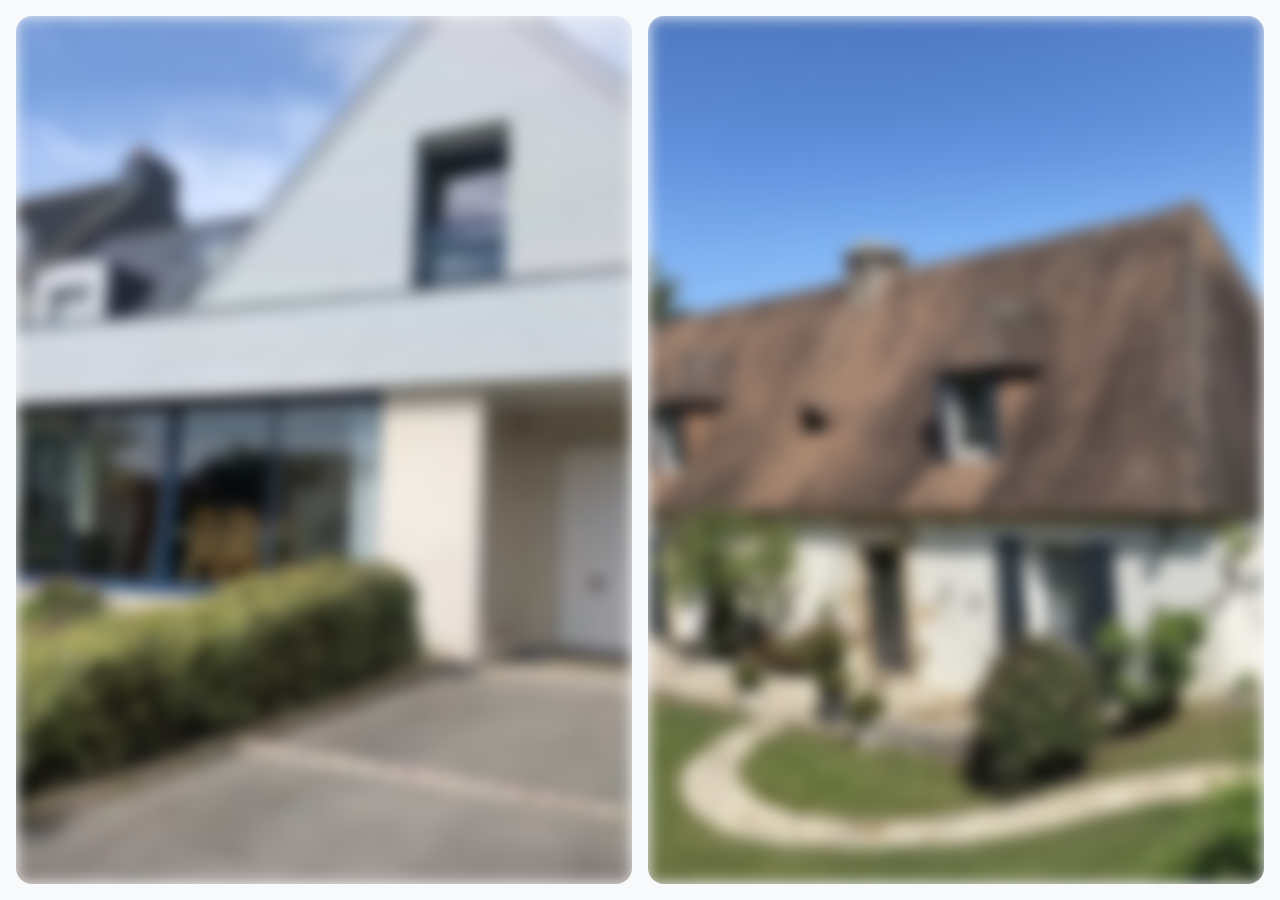
<file: index.html>
<!DOCTYPE html>
<html lang="fr">
<head>
  <meta charset="UTF-8" />
  <meta name="viewport" content="width=device-width, initial-scale=1.0"/>
  <title>Bienvenue - Locations</title>
  <style>
    * {
      margin: 0;
      padding: 0;
      box-sizing: border-box;
    }

    body {
      font-family: 'Segoe UI', sans-serif;
      background-color: #f8f9fa;
    }

    .container {
      display: flex;
      flex-direction: row;
      height: 100vh;
      gap: 1rem;
      padding: 1rem;
    }

    .card {
      flex: 1;
      position: relative;
      overflow: hidden;
      border-radius: 16px;
      cursor: pointer;
      transition: transform 0.3s;
    }

    .card img {
      width: 100%;
      height: 100%;
      object-fit: cover;
      filter: blur(8px);
      transition: filter 0.3s ease;
    }

    .card .label {
      position: absolute;
      top: 50%;
      left: 50%;
      transform: translate(-50%, -50%);
      color: white;
      font-size: 2rem;
      font-weight: bold;
      background-color: rgba(0, 0, 0, 0.4);
      padding: 1rem 2rem;
      border-radius: 12px;
      opacity: 0;
      transition: opacity 0.3s ease;
      text-align: center;
    }

    .card:hover img {
      filter: blur(0);
    }

    .card:hover .label {
      opacity: 1;
    }

    @media (max-width: 768px) {
      .container {
        flex-direction: column;
        gap: 0;
        padding: 0;
      }

      .card {
        height: 100vh;
        border-radius: 0;
      }

      .card img {
        filter: none !important;
      }

      .card .label {
        opacity: 1 !important;
        font-size: 2rem;
        background-color: rgba(0, 0, 0, 0.5);
      }
    }
  </style>
</head>
<body>

  <div class="container">
    <div class="card" onclick="location.href='ty-yan/accueil.html'">
      <img src="/img/ty-yan.png" alt="Ty Yan">
      <div class="label">Ty Yan</div>
    </div>

    <div class="card" onclick="location.href='lataleyrandie/accueil.html'">
      <img src="/img/lataleyrandie.png" alt="La Taleyrandie">
      <div class="label">La Taleyrandie</div>
    </div>
  </div>
  <script src="/script.js"></script>
</body>
</html>
</file>
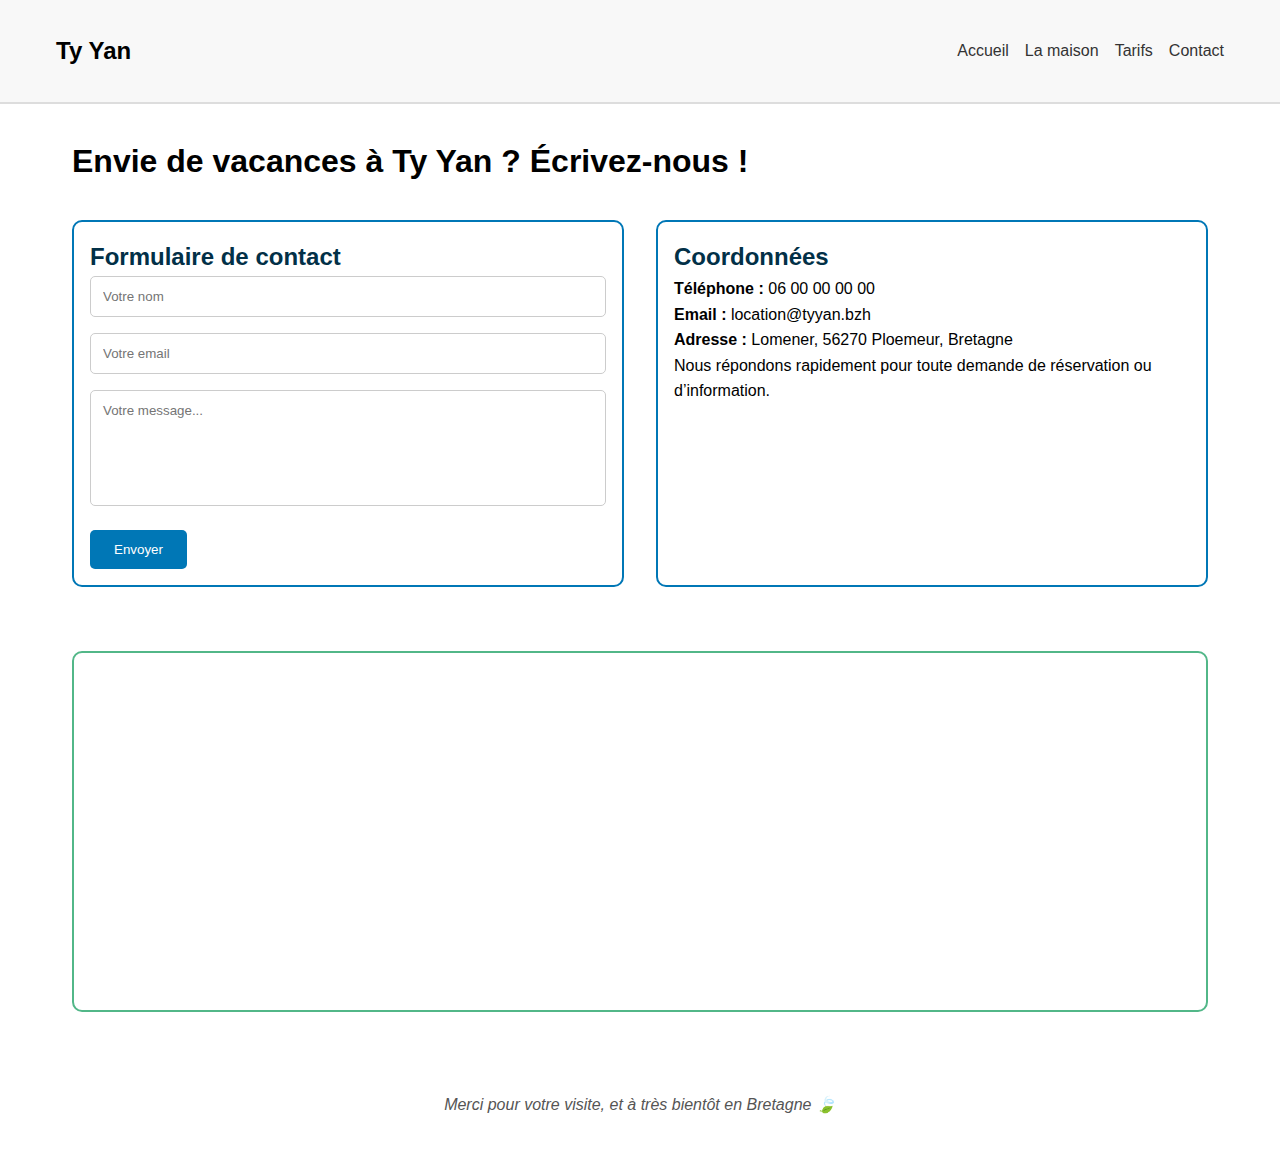
<file: contact.html>
<!DOCTYPE html>
<html lang="en">
<head>
    <meta charset="UTF-8">
    <meta name="viewport" content="width=device-width, initial-scale=1.0">
    <title>Document</title>
    <link rel="stylesheet" href="styles.css">
</head>
<body>
    <header>
        <div class="container" style="display: flex; justify-content: space-between; align-items: center;">
          <div class="logo">Ty Yan</div>
          <nav>
            <div class="burger" onclick="toggleMenu()">
              <div></div>
              <div></div>
              <div></div>
            </div>
            <ul id="nav-links">
                <li><a href="index.html">Accueil</a></li>
                <li><a href="maison.html">La maison</a></li>
                <li><a href="tarifs.html">Tarifs</a></li>
                <li><a href="contact.html">Contact</a></li>
              </ul>
          </nav>
        </div>
        <div class="container mobile-menu" id="mobileMenu" style="display: none;">
            <div class="container mobile-menu" id="mobileMenu" style="display: none;">
                <a href="index.html">Accueil</a>
                <a href="maison.html">La maison</a>
                <a href="tarifs.html">Tarifs</a>
                <a href="contact.html">Contact</a>
              </div>              
        </div>
      </header>
      <main class="contact-container">
        <h1>Envie de vacances à Ty Yan ? Écrivez-nous !</h1>
    
        <div class="contact-main">
          <div class="contact-form">
            <h2>Formulaire de contact</h2>
            <form action="#" method="POST">
              <input type="text" name="name" placeholder="Votre nom" required>
              <input type="email" name="email" placeholder="Votre email" required>
              <textarea name="message" rows="6" placeholder="Votre message..." required></textarea>
              <button type="submit">Envoyer</button>
            </form>
          </div>
    
          <div class="contact-info">
            <h2>Coordonnées</h2>
            <p><strong>Téléphone :</strong> 06 00 00 00 00</p>
            <p><strong>Email :</strong> location@tyyan.bzh</p>
            <p><strong>Adresse :</strong> Lomener, 56270 Ploemeur, Bretagne</p>
            <p>Nous répondons rapidement pour toute demande de réservation ou d’information.</p>
          </div>
        </div>
    
        <div class="map-container">
          <iframe
            src="https://www.google.com/maps/embed?pb=!1m18!1m12!1m3!1d2736.049109251994!2d-3.421689684438558!3d47.71177597918916!2m3!1f0!2f0!3f0!3m2!1i1024!2i768!4f13.1!3m3!1m2!1s0x48103cb6b7f0ff0b%3A0x3545422f2d9dd163!2sLomener%2C%2056270%20Ploemeur!5e0!3m2!1sfr!2sfr!4v1680000000000"
            allowfullscreen=""
            loading="lazy"
            referrerpolicy="no-referrer-when-downgrade"
          ></iframe>
        </div>
    
        <p class="thanks-message">Merci pour votre visite, et à très bientôt en Bretagne 🍃</p>
      </main>
    <script src="script.js"></script>
</body>
</html>
</file>
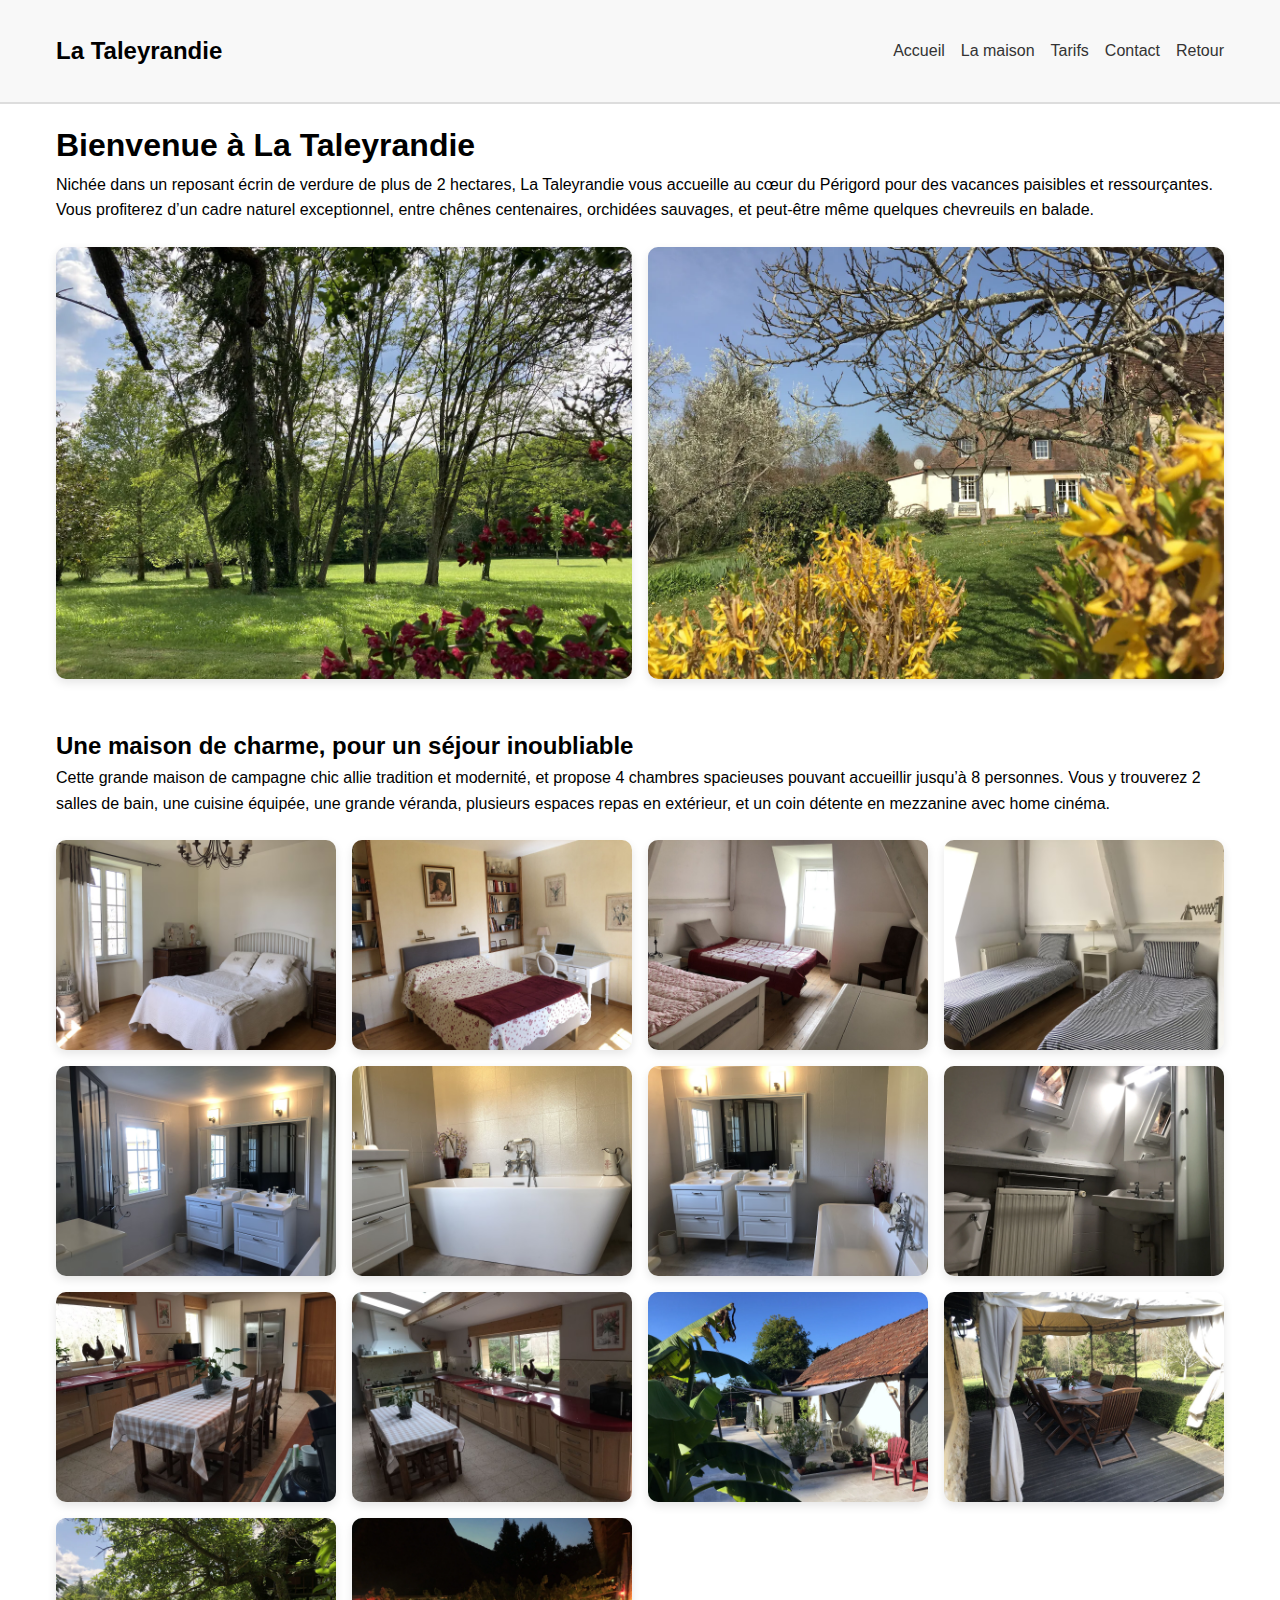
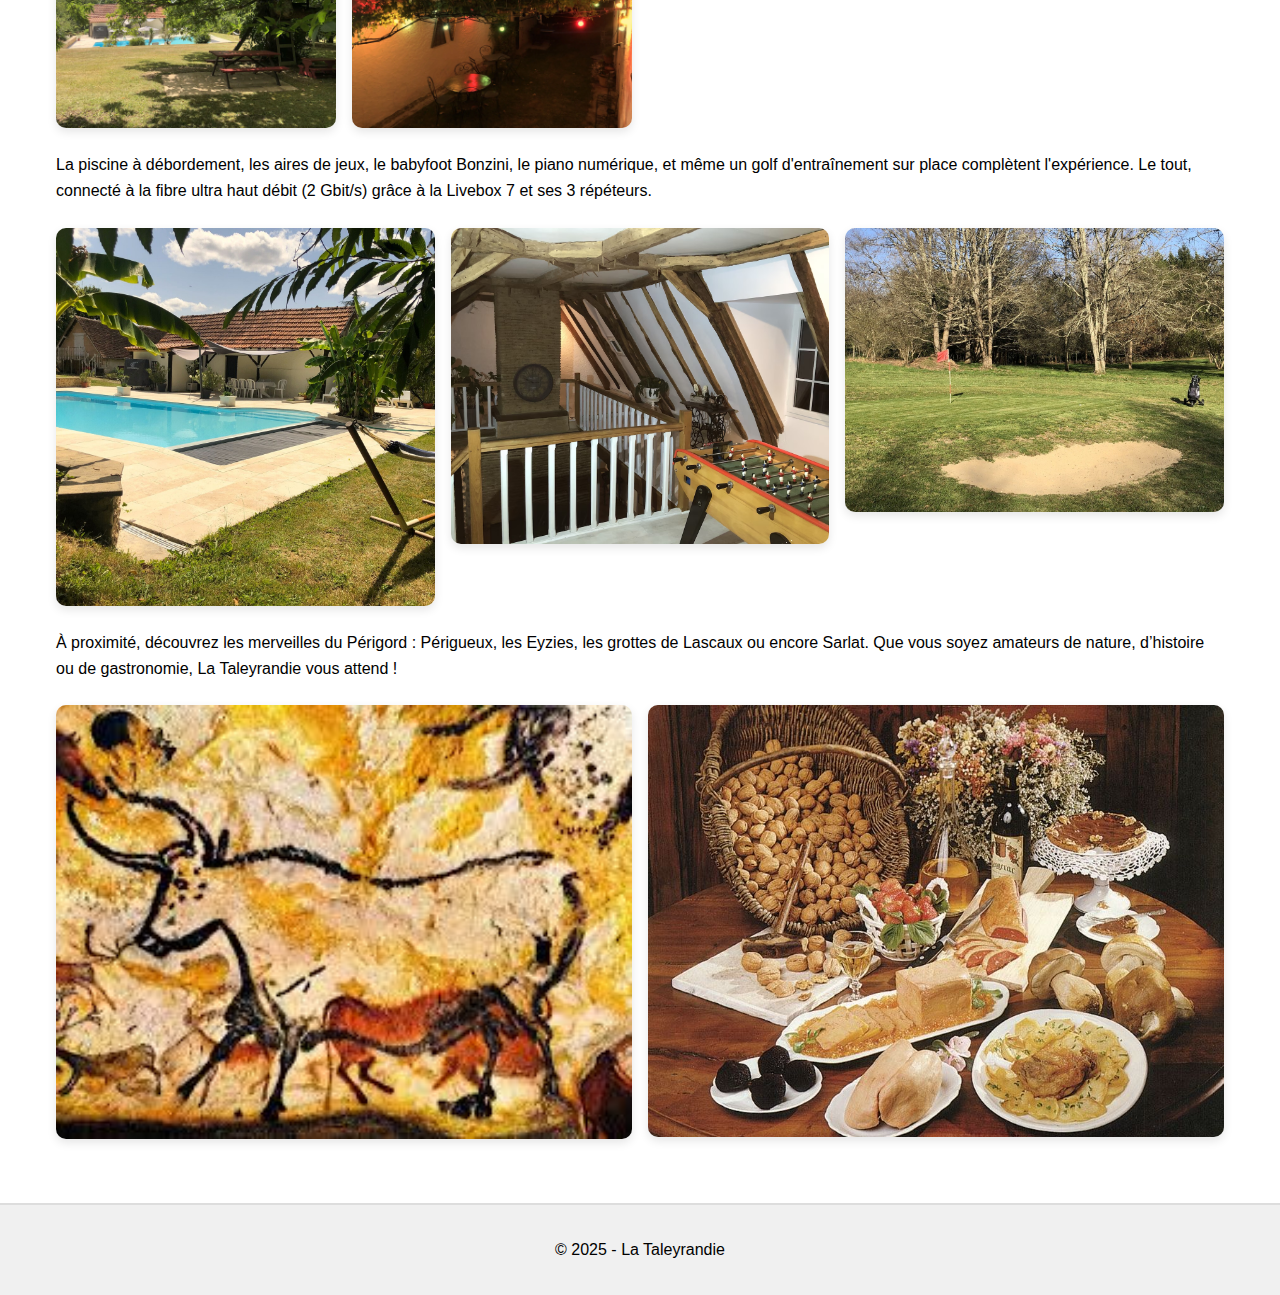
<file: lataleyrandie/accueil.html>
<!DOCTYPE html>
<html lang="fr">
<head>
  <meta charset="UTF-8" />
  <meta name="viewport" content="width=device-width, initial-scale=1.0"/>
  <title>Accueil - La Taleyrandie</title>
  <link rel="stylesheet" href="/styles.css" />
  <style>
    .image-grid {
      display: grid;
      grid-template-columns: repeat(auto-fit, minmax(250px, 1fr));
      gap: 1rem;
      margin: 1.5rem 0;
    }
    .image-grid img {
      width: 100%;
      height: auto;
      object-fit: cover;
      border-radius: 10px;
      box-shadow: 0 4px 10px rgba(0,0,0,0.1);
    }
    section {
      margin-bottom: 3rem;
    }
  </style>
</head>
<body>
  <header>
    <div class="container" style="display: flex; justify-content: space-between; align-items: center;">
      <div class="logo">La Taleyrandie</div>
      <nav>
        <div class="burger" onclick="toggleMenu()">
          <div></div>
          <div></div>
          <div></div>
        </div>
        <ul id="nav-links">
          <li><a href="accueil.html">Accueil</a></li>
          <li><a href="maison.html">La maison</a></li>
          <li><a href="tarifs.html">Tarifs</a></li>
          <li><a href="contact.html">Contact</a></li>
          <li><a href="../index.html">Retour</a></li>
        </ul>
      </nav>
    </div>
  
    <!-- Menu mobile slide-in -->
    <div class="mobile-menu" id="mobileMenu">
      <a href="accueil.html" onclick="closeMenu()">Accueil</a>
      <a href="maison.html" onclick="closeMenu()">La maison</a>
      <a href="tarifs.html" onclick="closeMenu()">Tarifs</a>
      <a href="contact.html" onclick="closeMenu()">Contact</a>
      <a href="../index.html" onclick="closeMenu()">Retour</a>
    </div>
  </header>
  
  </header>

  <main class="container">
    <section>
      <h1>Bienvenue à La Taleyrandie</h1>
      <p>
        Nichée dans un reposant écrin de verdure de plus de 2 hectares, La Taleyrandie vous accueille au cœur du Périgord pour des vacances paisibles et ressourçantes. Vous profiterez d’un cadre naturel exceptionnel, entre chênes centenaires, orchidées sauvages, et peut-être même quelques chevreuils en balade.
      </p>

      <div class="image-grid">
        <img src="/imgT/exterieur1.png" alt="Vue extérieure 1" />
        <img src="/imgT/exterieur2.png" alt="Vue extérieure 2" />
      </div>
    </section>

    <section class="content">
      <h2>Une maison de charme, pour un séjour inoubliable</h2>
      <p>
        Cette grande maison de campagne chic allie tradition et modernité, et propose 4 chambres spacieuses pouvant accueillir jusqu’à 8 personnes. Vous y trouverez 2 salles de bain, une cuisine équipée, une grande véranda, plusieurs espaces repas en extérieur, et un coin détente en mezzanine avec home cinéma.
      </p>

      <div class="image-grid">
        <img src="/imgT/chambre1LitDouble.png" alt="Chambre 1" />
        <img src="/imgT/chambre2LitDouble.png" alt="Chambre 2" />
        <img src="/imgT/chambre3LitSimple.png" alt="Chambre 3" />
        <img src="/imgT/chambre4LitSimple.png" alt="Chambre 4" />
        <img src="/imgT/salle2Bain1.png" alt="Salle de bain 1" />
        <img src="/imgT/salle2Bain12.png" alt="Salle de bain 1" />
        <img src="/imgT/salle2Bain13.png" alt="Salle de bain 1" />
        <img src="/imgT/salle2Bain22.png" alt="Salle de bain 2" />
        <img src="/imgT/cuisine2.png" alt="Cuisine" />
        <img src="/imgT/cuisine1.png" alt="Cuisine" />
        <img src="/imgT/restauration1.png" alt="restauration" />
        <img src="/imgT/restauration3.png" alt="restauration" />
        <img src="/imgT/restauration5.png" alt="restauration" />
        <img src="/imgT/restauration7.png" alt="restauration" />
      </div>

      <p>
        La piscine à débordement, les aires de jeux, le babyfoot Bonzini, le piano numérique, et même un golf d'entraînement sur place complètent l'expérience. Le tout, connecté à la fibre ultra haut débit (2 Gbit/s) grâce à la Livebox 7 et ses 3 répéteurs.
      </p>

      <div class="image-grid">
        <img src="/imgT/piscine3.png" alt="Coin détente" />
        <img src="/imgT/baby-foot.png" alt="baby-foot" />
        <img src="/imgT/golf.png" alt="golf" />
      </div>

      <p>
        À proximité, découvrez les merveilles du Périgord : Périgueux, les Eyzies, les grottes de Lascaux ou encore Sarlat. Que vous soyez amateurs de nature, d’histoire ou de gastronomie, La Taleyrandie vous attend !
      </p>

      <div class="image-grid">
        <img src="/imgT/grotte.png" alt="Lascaux" />
        <img src="/imgT/gastronomie.png" alt="gastronomie périgourdine" />
      </div>
    </section>
  </main>

  <footer>
    <p>&copy; 2025 - La Taleyrandie</p>
  </footer>
  <script src="/script.js"></script>
</body>
</html>
</file>
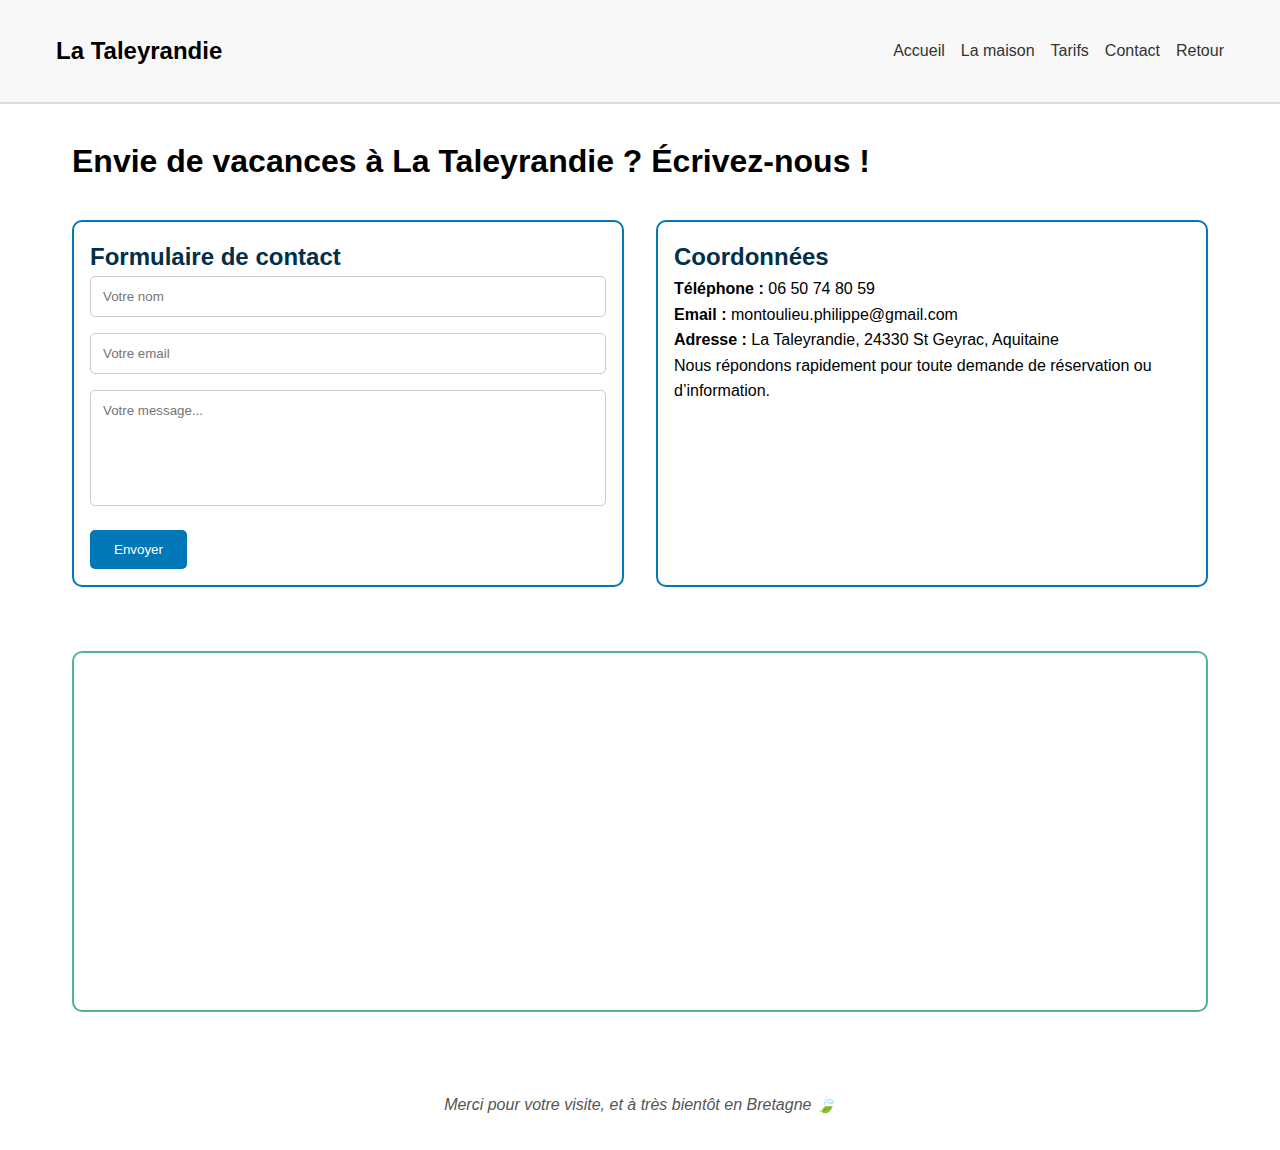
<file: lataleyrandie/contact.html>
<!DOCTYPE html>
<html lang="en">
<head>
    <meta charset="UTF-8">
    <meta name="viewport" content="width=device-width, initial-scale=1.0">
    <title>Contact</title>
    <link rel="stylesheet" href="/styles.css">
</head>
<body>
  <header>
    <div class="container" style="display: flex; justify-content: space-between; align-items: center;">
      <div class="logo">La Taleyrandie</div>
      <nav>
        <div class="burger" onclick="toggleMenu()">
          <div></div>
          <div></div>
          <div></div>
        </div>
        <ul id="nav-links">
          <li><a href="accueil.html">Accueil</a></li>
          <li><a href="maison.html">La maison</a></li>
          <li><a href="tarifs.html">Tarifs</a></li>
          <li><a href="contact.html">Contact</a></li>
          <li><a href="../index.html">Retour</a></li>
        </ul>
      </nav>
    </div>
  
    <!-- Menu mobile slide-in -->
    <div class="mobile-menu" id="mobileMenu">
      <a href="accueil.html" onclick="closeMenu()">Accueil</a>
      <a href="maison.html" onclick="closeMenu()">La maison</a>
      <a href="tarifs.html" onclick="closeMenu()">Tarifs</a>
      <a href="contact.html" onclick="closeMenu()">Contact</a>
      <a href="../index.html" onclick="closeMenu()">Retour</a>
    </div>
  </header>
  
      <main class="contact-container">
        <h1>Envie de vacances à La Taleyrandie ? Écrivez-nous !</h1>
    
        <div class="contact-main">
          <div class="contact-form">
            <h2>Formulaire de contact</h2>
            <form action="#" method="POST">
              <input type="text" name="name" placeholder="Votre nom" required>
              <input type="email" name="email" placeholder="Votre email" required>
              <textarea name="message" rows="6" placeholder="Votre message..." required></textarea>
              <button type="submit">Envoyer</button>
            </form>
          </div>
    
          <div class="contact-info">
            <h2>Coordonnées</h2>
            <p><strong>Téléphone :</strong> 06 50 74 80 59</p>
            <p><strong>Email :</strong> montoulieu.philippe@gmail.com</p>
            <p><strong>Adresse :</strong> La Taleyrandie, 24330 St Geyrac, Aquitaine</p>
            <p>Nous répondons rapidement pour toute demande de réservation ou d’information.</p>
          </div>
        </div>
    
        <div class="map-container">
          <iframe
            src="https://www.google.com/maps/embed?pb=!1m18!1m12!1m3!1d11538.189156648764!2d0.9755739232220117!3d45.02987794619937!2m3!1f0!2f0!3f0!3m2!1i1024!2i768!4f13.1!3m3!1m2!1s0x47ffdcfb631bf9e1%3A0x405d39260edbf40!2s24330%20Saint-Geyrac!5e0!3m2!1sfr!2sfr!4v1713020000000"
            width="100%"
            height="450"
            style="border:0;"
            allowfullscreen=""
            loading="lazy"
            referrerpolicy="no-referrer-when-downgrade"
          ></iframe>
        </div>
        
    
        <p class="thanks-message">Merci pour votre visite, et à très bientôt en Bretagne 🍃</p>
      </main>
    <script src="/script.js"></script>
</body>
</html>
</file>
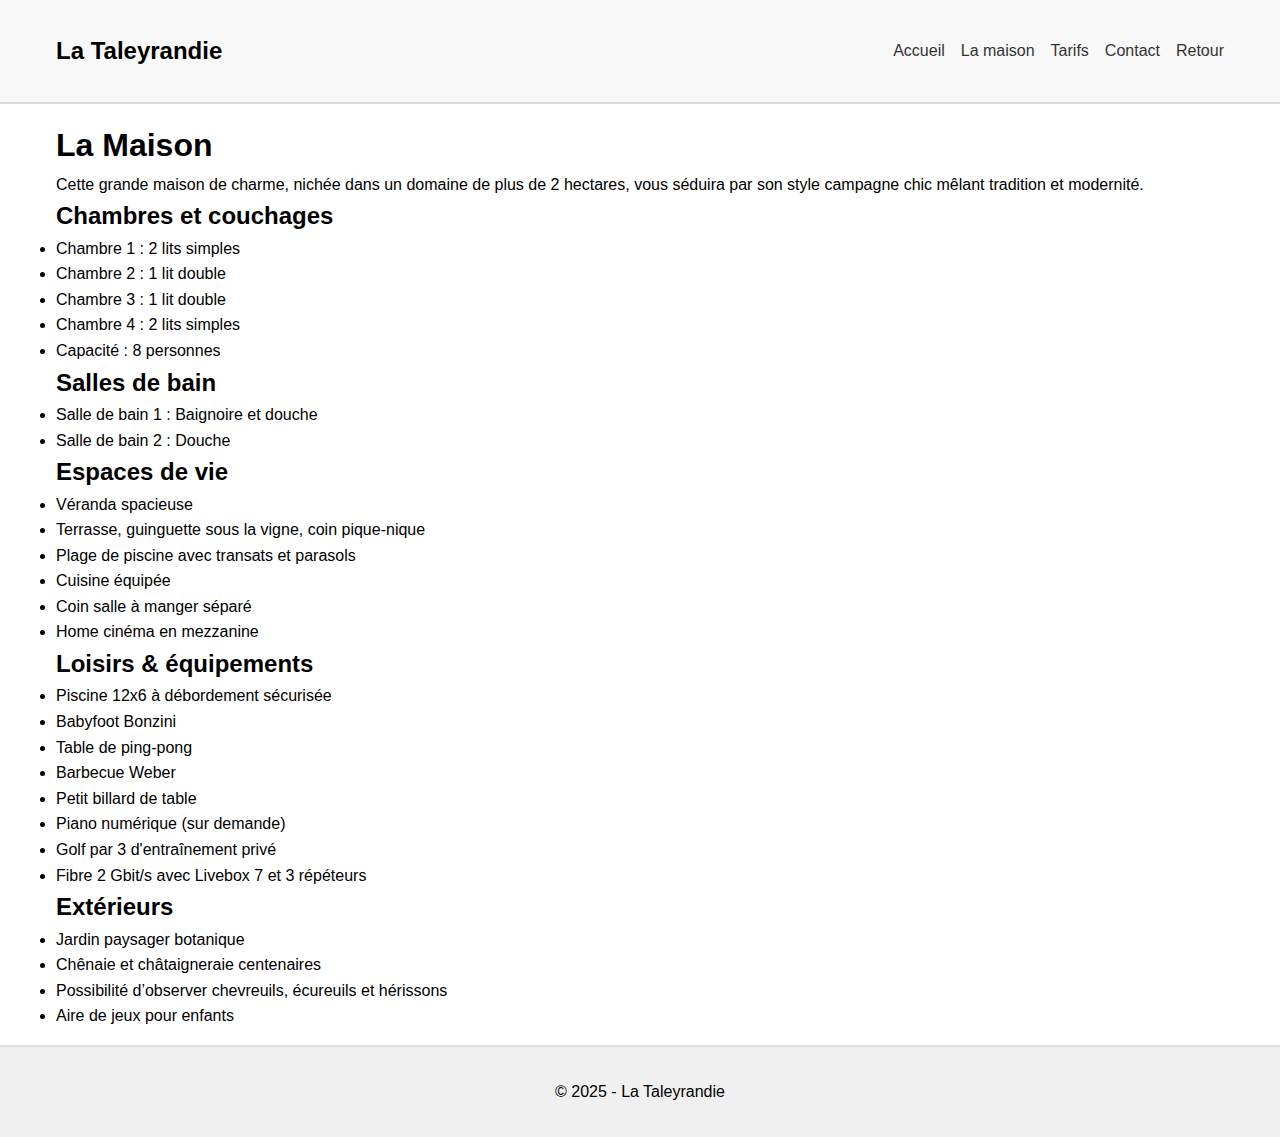
<file: lataleyrandie/maison.html>
<!DOCTYPE html>
<html lang="fr">
<head>
  <meta charset="UTF-8" />
  <meta name="viewport" content="width=device-width, initial-scale=1.0"/>
  <title>La Maison - La Taleyrandie</title>
  <link rel="stylesheet" href="/styles.css" />
</head>
<body>
  <header>
    <div class="container" style="display: flex; justify-content: space-between; align-items: center;">
      <div class="logo">La Taleyrandie</div>
      <nav>
        <div class="burger" onclick="toggleMenu()">
          <div></div>
          <div></div>
          <div></div>
        </div>
        <ul id="nav-links">
          <li><a href="accueil.html">Accueil</a></li>
          <li><a href="maison.html">La maison</a></li>
          <li><a href="tarifs.html">Tarifs</a></li>
          <li><a href="contact.html">Contact</a></li>
          <li><a href="../index.html">Retour</a></li>
        </ul>
      </nav>
    </div>
  
    <!-- Menu mobile slide-in -->
    <div class="mobile-menu" id="mobileMenu">
      <a href="accueil.html" onclick="closeMenu()">Accueil</a>
      <a href="maison.html" onclick="closeMenu()">La maison</a>
      <a href="tarifs.html" onclick="closeMenu()">Tarifs</a>
      <a href="contact.html" onclick="closeMenu()">Contact</a>
      <a href="../index.html" onclick="closeMenu()">Retour</a>
    </div>
  </header>
  

  <main class="container">
    <section>
      <h1>La Maison</h1>
      <p>
        Cette grande maison de charme, nichée dans un domaine de plus de 2 hectares, vous séduira par son style campagne chic mêlant tradition et modernité.
      </p>
    </section>

    <section>
      <h2>Chambres et couchages</h2>
      <ul>
        <li>Chambre 1 : 2 lits simples</li>
        <li>Chambre 2 : 1 lit double</li>
        <li>Chambre 3 : 1 lit double</li>
        <li>Chambre 4 : 2 lits simples</li>
        <li>Capacité : 8 personnes</li>
      </ul>
    </section>

    <section>
      <h2>Salles de bain</h2>
      <ul>
        <li>Salle de bain 1 : Baignoire et douche</li>
        <li>Salle de bain 2 : Douche</li>
      </ul>
    </section>

    <section>
      <h2>Espaces de vie</h2>
      <ul>
        <li>Véranda spacieuse</li>
        <li>Terrasse, guinguette sous la vigne, coin pique-nique</li>
        <li>Plage de piscine avec transats et parasols</li>
        <li>Cuisine équipée</li>
        <li>Coin salle à manger séparé</li>
        <li>Home cinéma en mezzanine</li>
      </ul>
    </section>

    <section>
      <h2>Loisirs & équipements</h2>
      <ul>
        <li>Piscine 12x6 à débordement sécurisée</li>
        <li>Babyfoot Bonzini</li>
        <li>Table de ping-pong</li>
        <li>Barbecue Weber</li>
        <li>Petit billard de table</li>
        <li>Piano numérique (sur demande)</li>
        <li>Golf par 3 d'entraînement privé</li>
        <li>Fibre 2 Gbit/s avec Livebox 7 et 3 répéteurs</li>
      </ul>
    </section>

    <section>
      <h2>Extérieurs</h2>
      <ul>
        <li>Jardin paysager botanique</li>
        <li>Chênaie et châtaigneraie centenaires</li>
        <li>Possibilité d’observer chevreuils, écureuils et hérissons</li>
        <li>Aire de jeux pour enfants</li>
      </ul>
    </section>
  </main>

  <footer>
    <p>&copy; 2025 - La Taleyrandie</p>
  </footer>
  <script src="/script.js"></script>
</body>
</html>
</file>
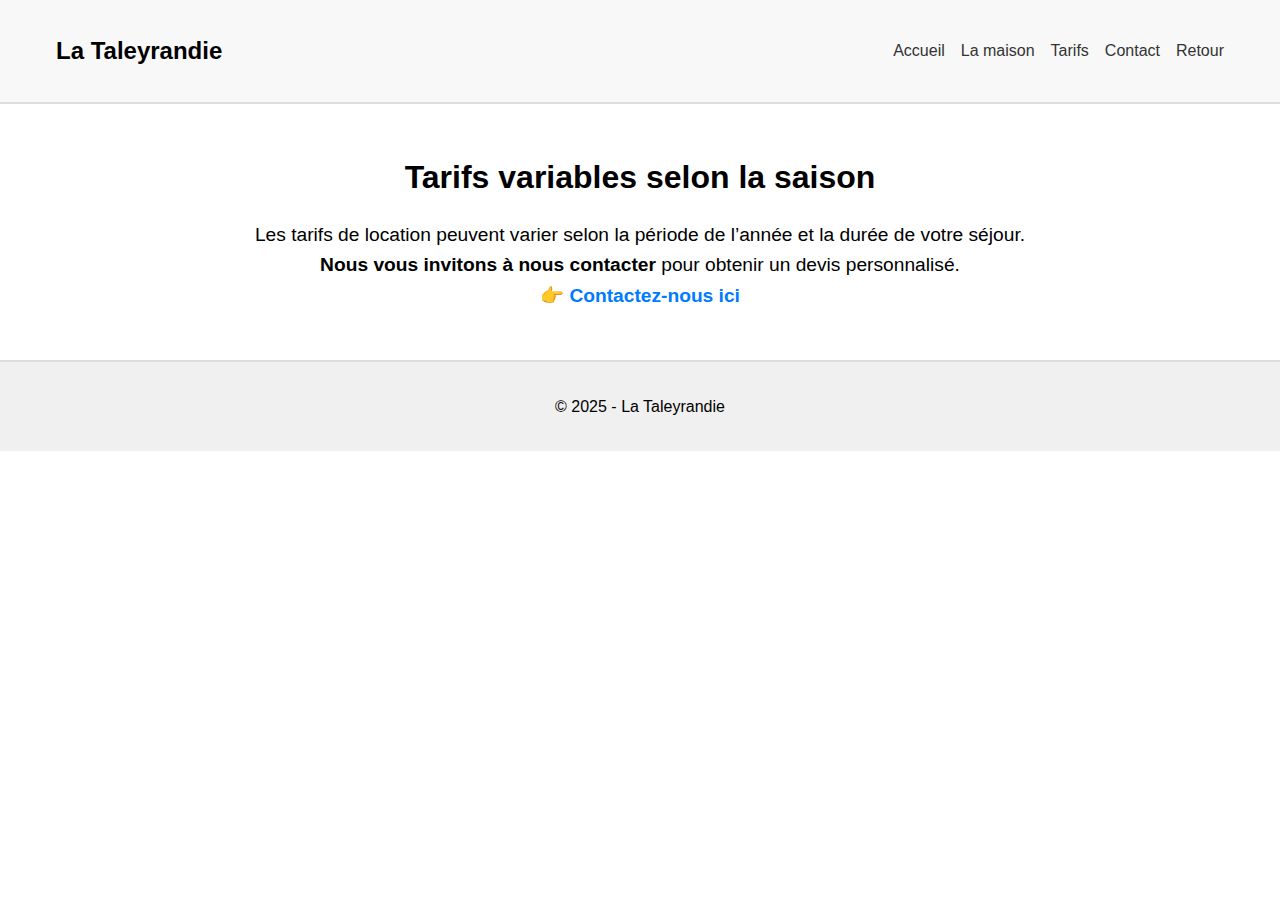
<file: lataleyrandie/tarifs.html>
<!DOCTYPE html>
<html lang="fr">
<head>
  <meta charset="UTF-8" />
  <meta name="viewport" content="width=device-width, initial-scale=1.0"/>
  <title>Tarifs - La Taleyrandie</title>
  <link rel="stylesheet" href="/styles.css" />
  <style>
    .tarifs-message {
      padding: 3rem 1rem;
      text-align: center;
    }

    .tarifs-message h1 {
      font-size: 2rem;
      margin-bottom: 1rem;
    }

    .tarifs-message p {
      font-size: 1.2rem;
    }

    .tarifs-message a {
      color: #007BFF;
      text-decoration: none;
      font-weight: bold;
    }

    .tarifs-message a:hover {
      text-decoration: underline;
    }
  </style>
</head>
<body>
  <header>
    <div class="container" style="display: flex; justify-content: space-between; align-items: center;">
      <div class="logo">La Taleyrandie</div>
      <nav>
        <div class="burger" onclick="toggleMenu()">
          <div></div>
          <div></div>
          <div></div>
        </div>
        <ul id="nav-links">
          <li><a href="accueil.html">Accueil</a></li>
          <li><a href="maison.html">La maison</a></li>
          <li><a href="tarifs.html">Tarifs</a></li>
          <li><a href="contact.html">Contact</a></li>
          <li><a href="../index.html">Retour</a></li>
        </ul>
      </nav>
    </div>
  
    <!-- Menu mobile slide-in -->
    <div class="mobile-menu" id="mobileMenu">
      <a href="accueil.html" onclick="closeMenu()">Accueil</a>
      <a href="maison.html" onclick="closeMenu()">La maison</a>
      <a href="tarifs.html" onclick="closeMenu()">Tarifs</a>
      <a href="contact.html" onclick="closeMenu()">Contact</a>
      <a href="../index.html" onclick="closeMenu()">Retour</a>
    </div>
  </header>
  

  <main class="container tarifs-message">
    <h1>Tarifs variables selon la saison</h1>
    <p>
      Les tarifs de location peuvent varier selon la période de l’année et la durée de votre séjour.<br/>
      <strong>Nous vous invitons à nous contacter</strong> pour obtenir un devis personnalisé.
    </p>
    <p>
      👉 <a href="contact.html">Contactez-nous ici</a>
    </p>
  </main>

  <footer>
    <p>&copy; 2025 - La Taleyrandie</p>
  </footer>
  <script src="/script.js"></script>
</body>
</html>
</file>
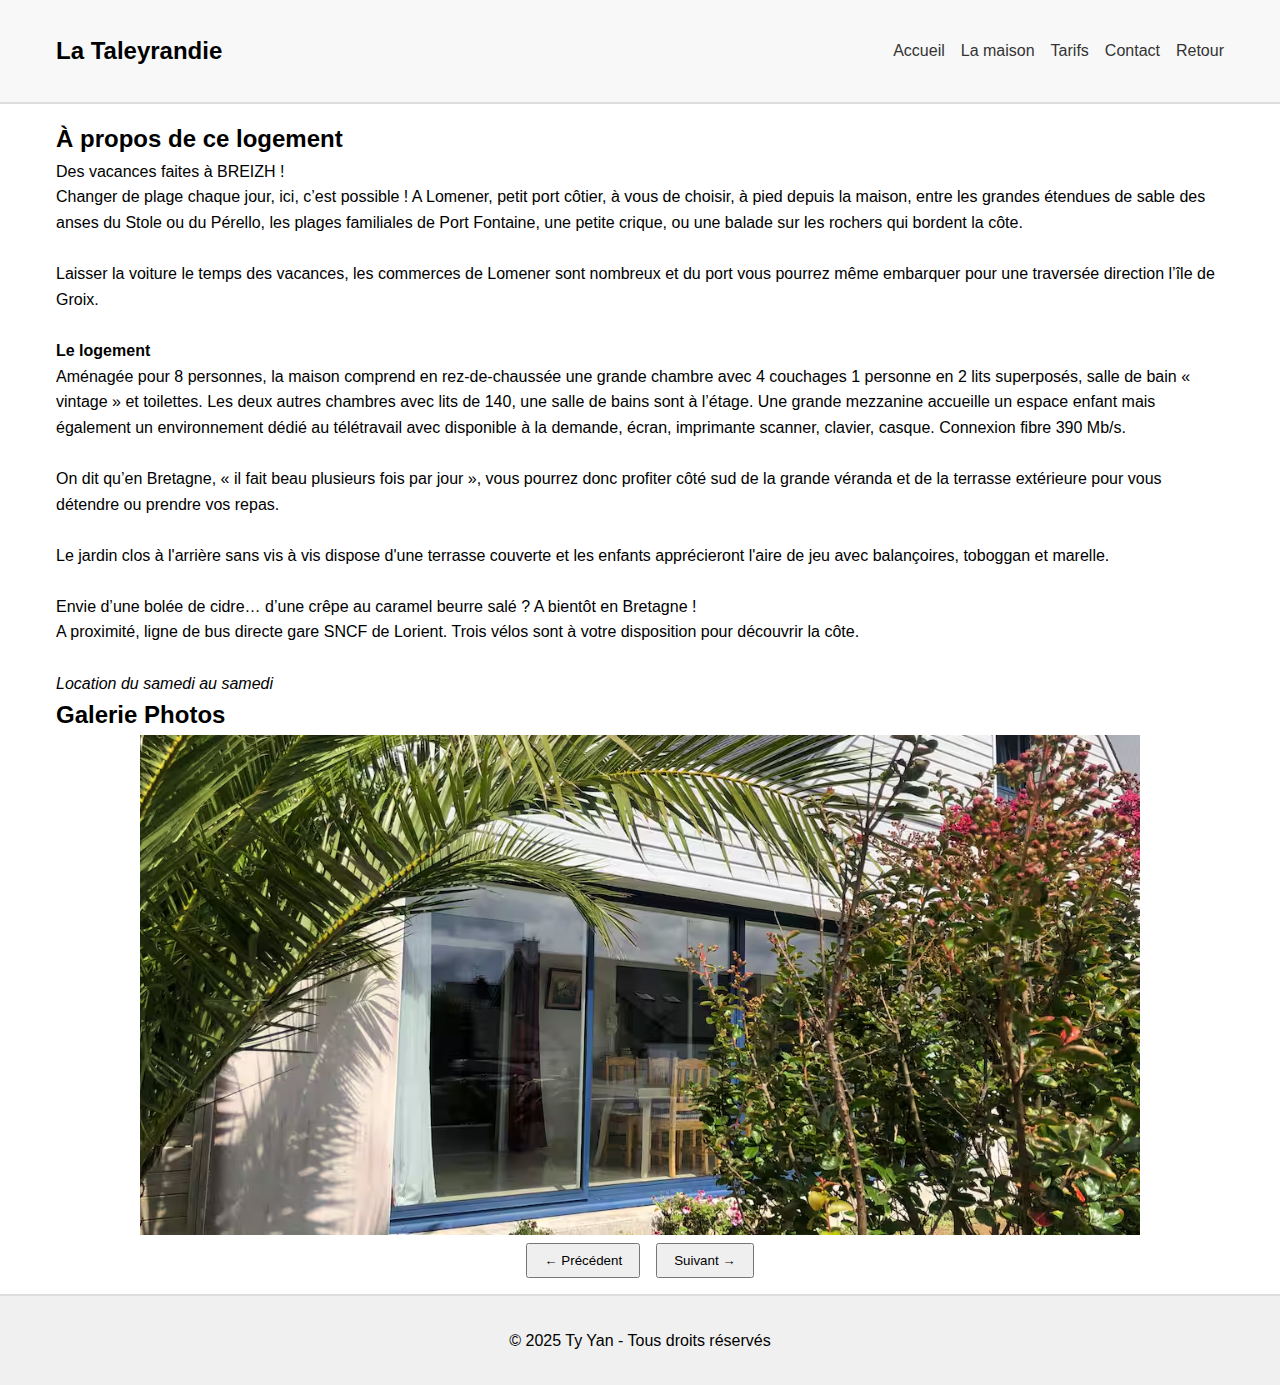
<file: ty-yan/accueil.html>
<!DOCTYPE html>
<html lang="fr">
<head>
  <meta charset="UTF-8" />
  <meta name="viewport" content="width=device-width, initial-scale=1.0"/>
  <title>Ty Yan - Location de Maison</title>
  <link rel="stylesheet" href="/styles.css">
</head>
<body>

  <header>
    <div class="container" style="display: flex; justify-content: space-between; align-items: center;">
      <div class="logo">La Taleyrandie</div>
      <nav>
        <div class="burger" onclick="toggleMenu()">
          <div></div>
          <div></div>
          <div></div>
        </div>
        <ul id="nav-links">
          <li><a href="accueil.html">Accueil</a></li>
          <li><a href="maison.html">La maison</a></li>
          <li><a href="tarifs.html">Tarifs</a></li>
          <li><a href="contact.html">Contact</a></li>
          <li><a href="../index.html">Retour</a></li>
        </ul>
      </nav>
    </div>
  
    <!-- Menu mobile slide-in -->
    <div class="mobile-menu" id="mobileMenu">
      <a href="accueil.html" onclick="closeMenu()">Accueil</a>
      <a href="maison.html" onclick="closeMenu()">La maison</a>
      <a href="tarifs.html" onclick="closeMenu()">Tarifs</a>
      <a href="contact.html" onclick="closeMenu()">Contact</a>
      <a href="../index.html" onclick="closeMenu()">Retour</a>
    </div>
  </header>
  
    
      <main class="container">
        <section>
          <h2>À propos de ce logement</h2>
          <p>Des vacances faites à BREIZH !<br>
          Changer de plage chaque jour, ici, c’est possible ! A Lomener, petit port côtier, à vous de choisir, à pied depuis la maison, entre les grandes étendues de sable des anses du Stole ou du Pérello, les plages familiales de Port Fontaine, une petite crique, ou une balade sur les rochers qui bordent la côte.<br><br>
          Laisser la voiture le temps des vacances, les commerces de Lomener sont nombreux et du port vous pourrez même embarquer pour une traversée direction l’île de Groix.<br><br>
          <strong>Le logement</strong><br>
          Aménagée pour 8 personnes, la maison comprend en rez-de-chaussée une grande chambre avec 4 couchages 1 personne en 2 lits superposés, salle de bain « vintage » et toilettes. Les deux autres chambres avec lits de 140, une salle de bains sont à l’étage. Une grande mezzanine accueille un espace enfant mais également un environnement dédié au télétravail avec disponible à la demande, écran, imprimante scanner, clavier, casque. Connexion fibre 390 Mb/s.<br><br>
          On dit qu’en Bretagne, « il fait beau plusieurs fois par jour », vous pourrez donc profiter côté sud de la grande véranda et de la terrasse extérieure pour vous détendre ou prendre vos repas.<br><br>
          Le jardin clos à l'arrière sans vis à vis dispose d'une terrasse couverte et les enfants apprécieront l'aire de jeu avec balançoires, toboggan et marelle.<br><br>
          Envie d’une bolée de cidre… d’une crêpe au caramel beurre salé ? A bientôt en Bretagne !<br>
          A proximité, ligne de bus directe gare SNCF de Lorient. Trois vélos sont à votre disposition pour découvrir la côte.<br><br>
          <em>Location du samedi au samedi</em>
          </p>
        </section>
    
        <section>
          <h2>Galerie Photos</h2>
          <div class="carousel">
            <div class="carousel-track" id="carouselTrack">
              <script>
                for (let i = 1; i <= 24; i++) {
                  document.write(`<img src="/img/image${i}.png" alt="Image ${i}">`);
                }
              </script>
            </div>
          </div>
          <div class="carousel-buttons">
            <button onclick="prevSlide()">← Précédent</button>
            <button onclick="nextSlide()">Suivant →</button>
          </div>
        </section>
      </main>
    
      <footer>
        <p>&copy; 2025 Ty Yan - Tous droits réservés</p>
      </footer>
      <script src="/script.js"></script>
</body>
</html>
</file>
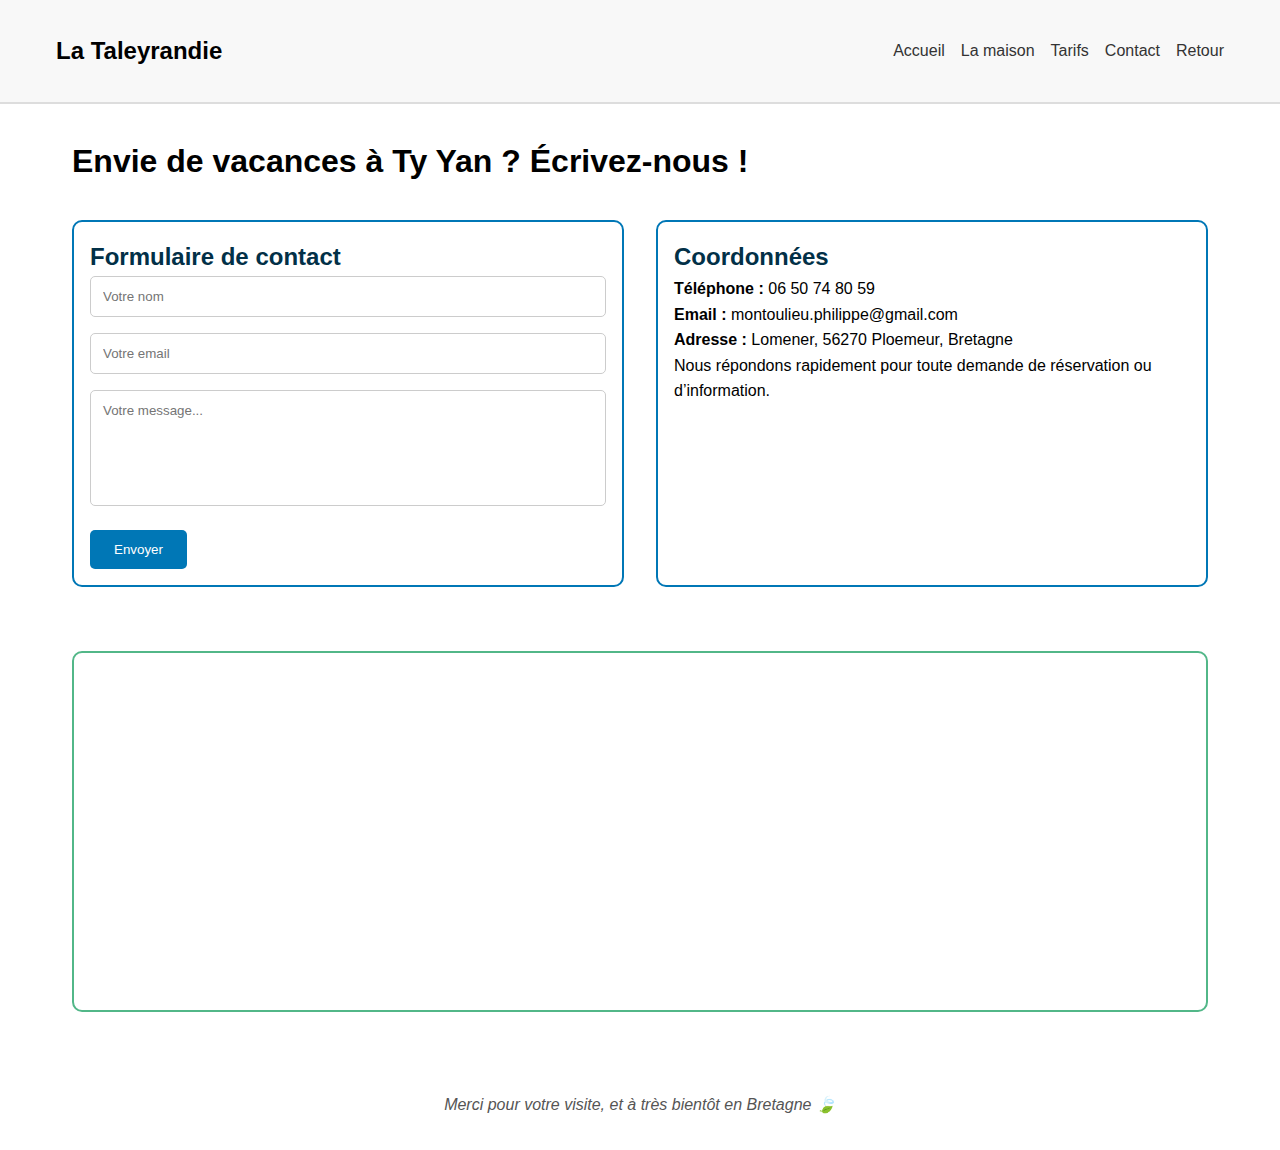
<file: ty-yan/contact.html>
<!DOCTYPE html>
<html lang="en">
<head>
    <meta charset="UTF-8">
    <meta name="viewport" content="width=device-width, initial-scale=1.0">
    <title>Contact</title>
    <link rel="stylesheet" href="/styles.css">
</head>
<body>
    <header>
      <div class="container" style="display: flex; justify-content: space-between; align-items: center;">
        <div class="logo">La Taleyrandie</div>
        <nav>
          <div class="burger" onclick="toggleMenu()">
            <div></div>
            <div></div>
            <div></div>
          </div>
          <ul id="nav-links">
            <li><a href="accueil.html">Accueil</a></li>
            <li><a href="maison.html">La maison</a></li>
            <li><a href="tarifs.html">Tarifs</a></li>
            <li><a href="contact.html">Contact</a></li>
            <li><a href="../index.html">Retour</a></li>
          </ul>
        </nav>
      </div>
    
      <!-- Menu mobile slide-in -->
      <div class="mobile-menu" id="mobileMenu">
        <a href="accueil.html" onclick="closeMenu()">Accueil</a>
        <a href="maison.html" onclick="closeMenu()">La maison</a>
        <a href="tarifs.html" onclick="closeMenu()">Tarifs</a>
        <a href="contact.html" onclick="closeMenu()">Contact</a>
        <a href="../index.html" onclick="closeMenu()">Retour</a>
      </div>
    </header>
    
      <main class="contact-container">
        <h1>Envie de vacances à Ty Yan ? Écrivez-nous !</h1>
    
        <div class="contact-main">
          <div class="contact-form">
            <h2>Formulaire de contact</h2>
            <form action="#" method="POST">
              <input type="text" name="name" placeholder="Votre nom" required>
              <input type="email" name="email" placeholder="Votre email" required>
              <textarea name="message" rows="6" placeholder="Votre message..." required></textarea>
              <button type="submit">Envoyer</button>
            </form>
          </div>
    
          <div class="contact-info">
            <h2>Coordonnées</h2>
            <p><strong>Téléphone :</strong> 06 50 74 80 59</p>
            <p><strong>Email :</strong> montoulieu.philippe@gmail.com</p>
            <p><strong>Adresse :</strong> Lomener, 56270 Ploemeur, Bretagne</p>
            <p>Nous répondons rapidement pour toute demande de réservation ou d’information.</p>
          </div>
        </div>
    
        <div class="map-container">
          <iframe
            src="https://www.google.com/maps/embed?pb=!1m18!1m12!1m3!1d2736.049109251994!2d-3.421689684438558!3d47.71177597918916!2m3!1f0!2f0!3f0!3m2!1i1024!2i768!4f13.1!3m3!1m2!1s0x48103cb6b7f0ff0b%3A0x3545422f2d9dd163!2sLomener%2C%2056270%20Ploemeur!5e0!3m2!1sfr!2sfr!4v1680000000000"
            allowfullscreen=""
            loading="lazy"
            referrerpolicy="no-referrer-when-downgrade"
          ></iframe>
        </div>
    
        <p class="thanks-message">Merci pour votre visite, et à très bientôt en Bretagne 🍃</p>
      </main>
    <script src="script.js"></script>
</body>
</html>
</file>
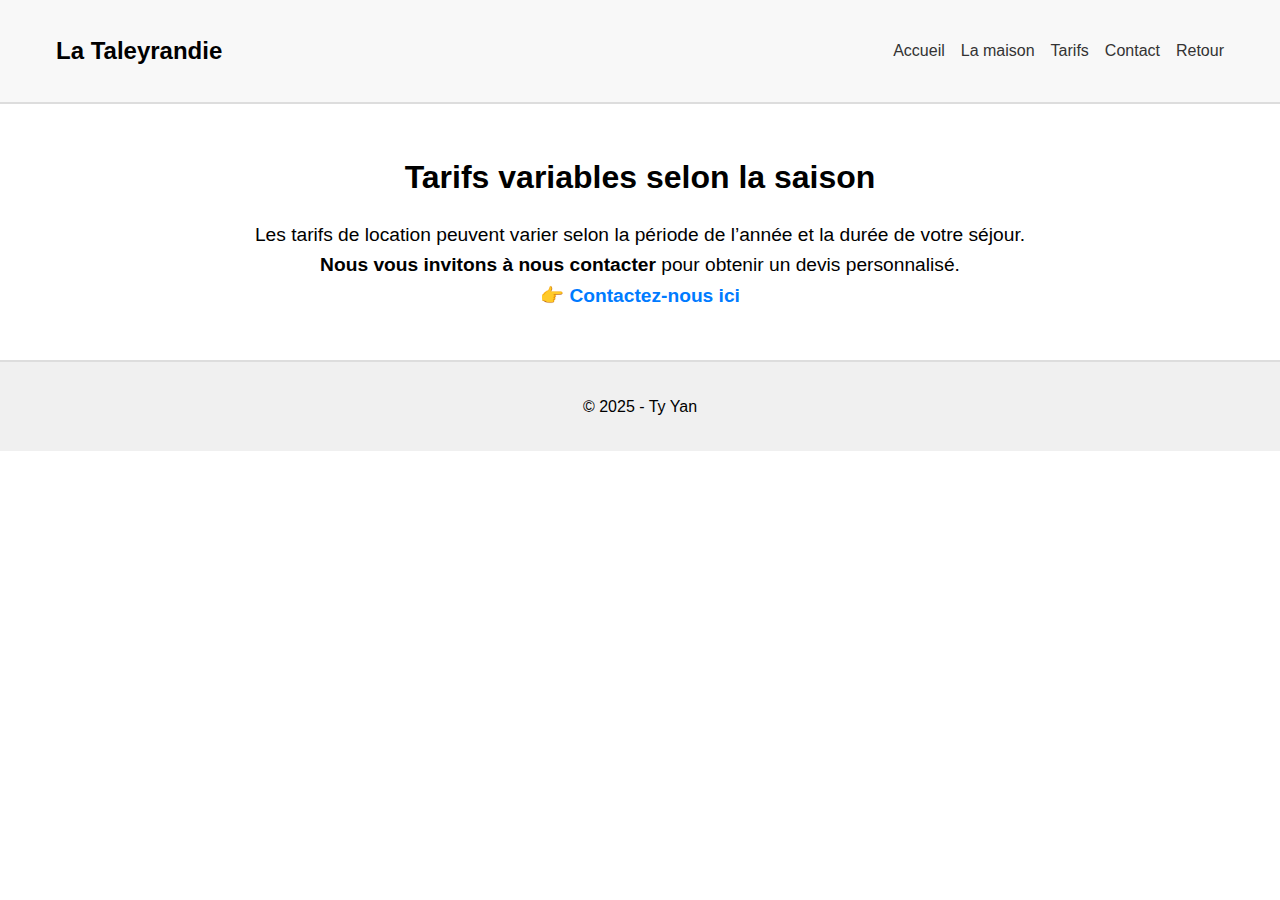
<file: ty-yan/tarifs.html>
<!DOCTYPE html>
<html lang="fr">
<head>
  <meta charset="UTF-8" />
  <meta name="viewport" content="width=device-width, initial-scale=1.0"/>
  <title>Tarifs - La Taleyrandie</title>
  <link rel="stylesheet" href="/styles.css" />
  <style>
    .tarifs-message {
      padding: 3rem 1rem;
      text-align: center;
    }

    .tarifs-message h1 {
      font-size: 2rem;
      margin-bottom: 1rem;
    }

    .tarifs-message p {
      font-size: 1.2rem;
    }

    .tarifs-message a {
      color: #007BFF;
      text-decoration: none;
      font-weight: bold;
    }

    .tarifs-message a:hover {
      text-decoration: underline;
    }
  </style>
</head>
<body>
  <header>
    <div class="container" style="display: flex; justify-content: space-between; align-items: center;">
      <div class="logo">La Taleyrandie</div>
      <nav>
        <div class="burger" onclick="toggleMenu()">
          <div></div>
          <div></div>
          <div></div>
        </div>
        <ul id="nav-links">
          <li><a href="accueil.html">Accueil</a></li>
          <li><a href="maison.html">La maison</a></li>
          <li><a href="tarifs.html">Tarifs</a></li>
          <li><a href="contact.html">Contact</a></li>
          <li><a href="../index.html">Retour</a></li>
        </ul>
      </nav>
    </div>
  
    <!-- Menu mobile slide-in -->
    <div class="mobile-menu" id="mobileMenu">
      <a href="accueil.html" onclick="closeMenu()">Accueil</a>
      <a href="maison.html" onclick="closeMenu()">La maison</a>
      <a href="tarifs.html" onclick="closeMenu()">Tarifs</a>
      <a href="contact.html" onclick="closeMenu()">Contact</a>
      <a href="../index.html" onclick="closeMenu()">Retour</a>
    </div>
  </header>
  

  <main class="container tarifs-message">
    <h1>Tarifs variables selon la saison</h1>
    <p>
      Les tarifs de location peuvent varier selon la période de l’année et la durée de votre séjour.<br/>
      <strong>Nous vous invitons à nous contacter</strong> pour obtenir un devis personnalisé.
    </p>
    <p>
      👉 <a href="contact.html">Contactez-nous ici</a>
    </p>
  </main>

  <footer>
    <p>&copy; 2025 - Ty Yan</p>
  </footer>
  <script src="/script.js"></script>
</body>
</html>
</file>
<file: styles.css>
* {
    box-sizing: border-box;
    margin: 0;
    padding: 0;
  }

  body {
    font-family: Arial, sans-serif;
    line-height: 1.6;
  }

  header {
    background: #f8f8f8;
    padding: 1rem;
    position: relative;
    border-bottom: 2px solid #ddd;
  }

  .container {
    max-width: 1200px;
    margin: auto;
    padding: 1rem;
  }

  .logo {
    font-size: 1.5rem;
    font-weight: bold;
  }

  nav {
    display: flex;
    gap: 1rem;
    justify-content: flex-end;
    align-items: center;
  }

  nav ul {
    list-style: none;
    display: flex;
    gap: 1rem;
  }

  nav a {
    text-decoration: none;
    color: #333;
  }

  /* Burger menu */
  .burger {
    display: none;
    cursor: pointer;
    flex-direction: column;
    gap: 4px;
  }

  .burger div {
    width: 25px;
    height: 3px;
    background: #333;
  }

  .mobile-menu {
    position: fixed;
    top: 0;
    left: -100%;
    width: 100%;
    height: 100vh;
    background-color: white;
    z-index: 999;
    display: flex;
    flex-direction: column;
    justify-content: center;
    align-items: center;
    transition: left 0.3s ease-in-out;
  }
  
  .mobile-menu a {
    text-decoration: none;
    color: #333;
    font-size: 1.5rem;
    margin: 1rem 0;
  }
  
  .mobile-menu.show {
    left: 0;
  }
  

  /* Presentation section */
  main {
    padding: 2rem 1rem;
  }

  .carousel {
    position: relative;
    width: 100%;
    max-width: 1000px;
    margin: auto;
    overflow: hidden;
  }

  .carousel-track {
    display: flex;
    transition: transform 0.5s ease-in-out;
  }

  .carousel-track img {
    flex-shrink: 0;
    height: 500px; /* tu peux ajuster cette hauteur */
    object-fit: cover;
    object-position: center;
    width: 100%;
  }
  

  .carousel-buttons {
    display: flex;
    justify-content: center;
    gap: 1rem;
    margin-top: 0.5rem;
  }

  button {
    padding: 0.5rem 1rem;
    cursor: pointer;
  }

  footer {
    background: #f0f0f0;
    padding: 2rem 1rem;
    text-align: center;
    border-top: 2px solid #ddd;
  }

  /* Responsive */
  @media (max-width: 768px) {
    nav ul {
      display: none;
    }

    .burger {
      display: flex;
    }

    .mobile-menu {
      display: flex;
    }
  }

  .contact-container {
    display: flex;
    flex-direction: column;
    gap: 2rem;
    padding: 2rem;
    max-width: 1200px;
    margin: auto;
  }

  @media(min-width: 768px) {
    .contact-main {
      display: flex;
      gap: 2rem;
    }
  }

  .contact-form,
  .contact-info {
    flex: 1;
    padding: 1rem;
    border: 2px solid #0077b6;
    border-radius: 10px;
  }

  .contact-form h2,
  .contact-info h2 {
    margin-top: 0;
    color: #023047;
  }

  .contact-form input,
  .contact-form textarea {
    width: 100%;
    padding: 0.75rem;
    margin-bottom: 1rem;
    border: 1px solid #ccc;
    border-radius: 5px;
    font-family: inherit;
    resize: none;
  }

  .contact-form button {
    padding: 0.75rem 1.5rem;
    background-color: #0077b6;
    color: white;
    border: none;
    border-radius: 5px;
    cursor: pointer;
    transition: background 0.3s;
  }

  .contact-form button:hover {
    background-color: #005f87;
  }

  .map-container {
    margin-top: 2rem;
    border: 2px solid #52b788;
    border-radius: 10px;
    overflow: hidden;
  }

  .map-container iframe {
    width: 100%;
    height: 350px;
    border: 0;
  }

  .thanks-message {
    text-align: center;
    margin-top: 3rem;
    font-style: italic;
    color: #555;
  }

  .section {
    border: 2px solid #ccc;
    border-radius: 10px;
    padding: 2rem;
    margin: 2rem auto;
    max-width: 1200px;
  }

  .section h2 {
    color: #023047;
  }

  .section img {
    width: 100%;
    max-height: 300px;
    object-fit: cover;
    border-radius: 8px;
    margin-top: 1rem;
  }

  .highlight {
    background-color: #f1f5f9;
    padding: 1rem;
    border-left: 4px solid #0077b6;
    margin-top: 1rem;
    border-radius: 5px;
  }

  .btn-reservation {
    display: inline-block;
    margin-top: 2rem;
    padding: 1rem 2rem;
    background-color: #0077b6;
    color: white;
    text-decoration: none;
    border-radius: 5px;
    font-weight: bold;
    transition: background 0.3s;
  }

  .btn-reservation:hover {
    background-color: #005f87;
  }
</file>
